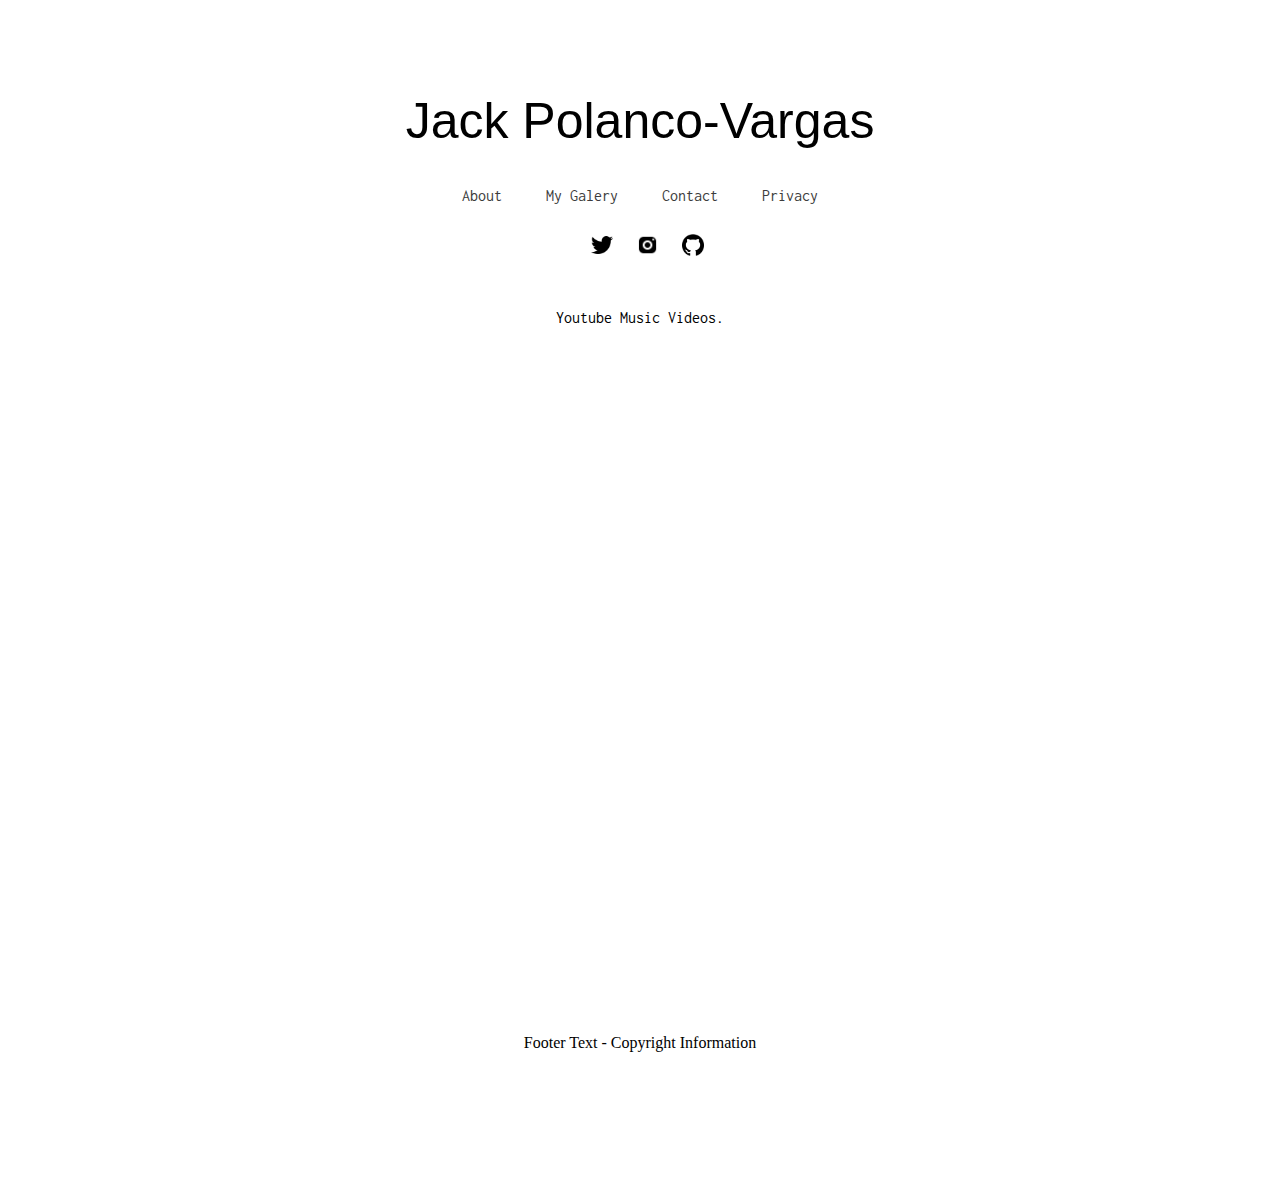
<file: index.html>
<!DOCTYPE html>
<html lang="en">

<head>
    <meta charset="UTF-8">
    <meta http-equiv="X-UA-Compatible" content="IE=edge">
    <meta name="viewport" content="width=device-width, initial-scale=1.0">
    <title>Home</title>

    <link rel="stylesheet" href="style.css">
</head>

<body>
    <div class="container">

        <!-- Überschrift Logo -->
        <div class="logo">
            <h1 class="logo-text">
                <a class="logo-link" href="/index.html">Jack Polanco-Vargas</a>
            </h1>
        </div>

        <!-- Navigations leiste Menü -->
        <div class="menu">
            <ul>
                <li><a class="menu-links" href="/About/about.html">About</a></li>
                <li><a class="menu-links" href="/index.html">My Galery</a></li>
                <li><a class="menu-links" href="/Kontakt/kontakt.html">Contact</a></liclass>
                <li><a class="menu-links" href="/datenschutz/datenschutz.html">Privacy</a>
            </ul>
            <div class="social-media">
                <ul>
                    <li><a class="social-link" href="https://twitter.com/jpo_rd" target="_blank"><img
                                src="/img/twitter.png" alt="Twitter Bild"></a></li>
                    <li><a class="social-link" href="https://www.instagram.com/techhopej" target="_blank"><img
                                src="/img/instagram-new.png" alt="Instagram Bild"></a></li>
                    <li><a class="social-link" href="https://github.com/CarryPotterVI" target="_blank"><img
                                src="/img/github.png" alt="Github Bild"></a></li>
                </ul>
            </div>
        </div>

        <!-- Galerie, Videos & Projekte -->
        <div class="beschreibung">Youtube Music Videos.</div>
        <div class="galerie-container">
            <div id="responsive-video1">
                <iframe width="100%" height="100%" src="https://www.youtube.com/embed/eqq7jzyg7uI?start=20"
                    title="YouTube video player" frameborder="0"
                    allow="accelerometer; autoplay; clipboard-write; encrypted-media; gyroscope; picture-in-picture"
                    allowfullscreen></iframe>
            </div>

            <div id="responsive-video2">
                <iframe width="100%" height="100%" src="https://www.youtube.com/embed/psUfJha5DvQ?start=13"
                    title="YouTube video player" frameborder="0"
                    allow="accelerometer; autoplay; clipboard-write; encrypted-media; gyroscope; picture-in-picture"
                    allowfullscreen></iframe>
            </div>

            <div id="responsive-video3">
                <iframe width="100%" height="100%" src="https://www.youtube.com/embed/GFA4z0kkl7o?start=11"
                    title="YouTube video player" frameborder="0"
                    allow="accelerometer; autoplay; clipboard-write; encrypted-media; gyroscope; picture-in-picture"
                    allowfullscreen></iframe>
            </div>

            <div id="responsive-video4">
                <iframe width="100%" height="100%" src="https://www.youtube.com/embed/V_5SF5UckZI?start=377"
                    title="YouTube video player" frameborder="0"
                    allow="accelerometer; autoplay; clipboard-write; encrypted-media; gyroscope; picture-in-picture"
                    allowfullscreen></iframe>
            </div>

        </div>
    </div>

    </div>
    <footer>Footer Text - Copyright Information</footer>
</body>

</html>
</file>
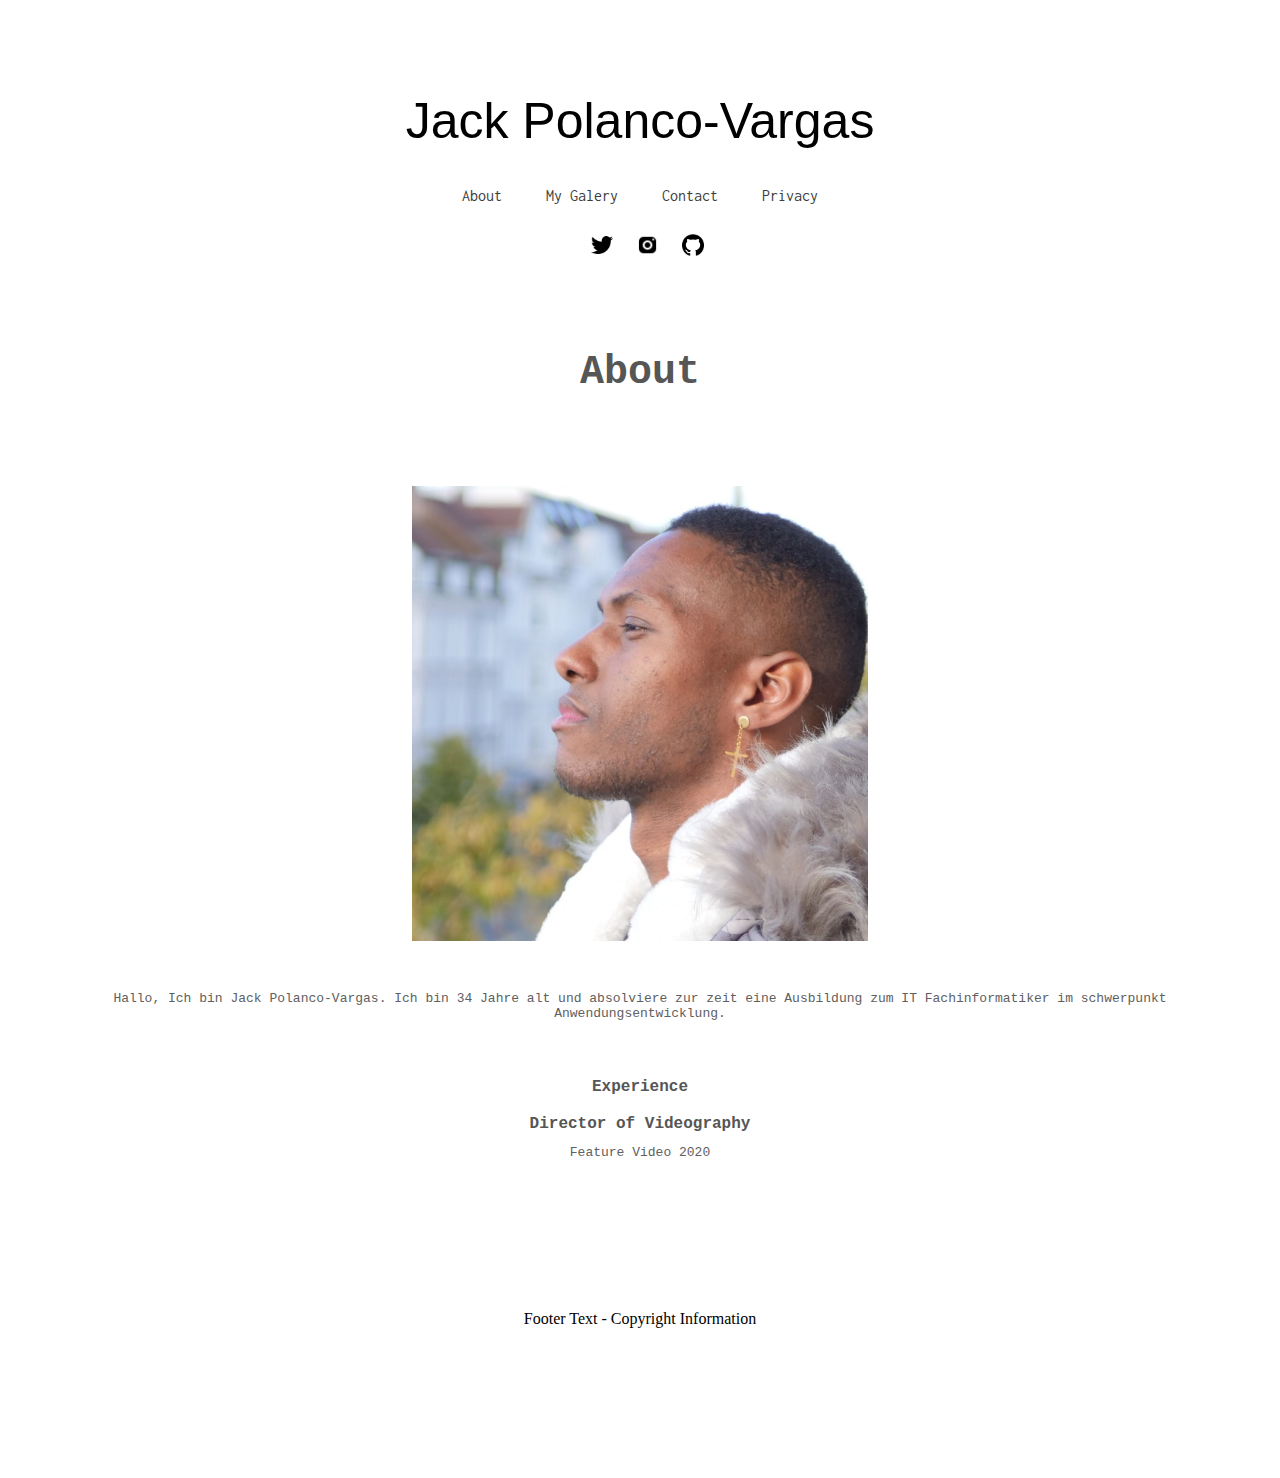
<file: About/about.html>
<!DOCTYPE html>
<html lang="en">

<head>
    <meta charset="UTF-8">
    <meta http-equiv="X-UA-Compatible" content="IE=edge">
    <meta name="viewport" content="width=device-width, initial-scale=1.0">
    <title>About</title>
    <link rel="stylesheet" href="/style.css">
</head>

<body>
    <div class="container">
        <div class="logo">
            <h1 class="logo-text">
                <a class="logo-link" href="/index.html">Jack Polanco-Vargas</a>
            </h1>
        </div>
        <div class="menu">
            <ul>
                <li><a class="menu-links" href="/About/about.html">About</a></li>
                <li><a class="menu-links" href="/index.html">My Galery</a></li>
                <li><a class="menu-links" href="/Kontakt/kontakt.html">Contact</a></liclass>
                <li><a class="menu-links" href="/datenschutz/datenschutz.html">Privacy</a>
            </ul>
            <div class="social-media">
                <ul>
                    <li><a class="social-link" href="https://twitter.com/jpo_rd" target="_blank"><img
                                src="/img/twitter.png" alt="Twitter Bild"></a></li>
                    <li><a class="social-link" href="https://www.instagram.com/techhopej" target="_blank"><img
                                src="/img/instagram-new.png" alt="Instagram Bild"></a></li>
                    <li><a class="social-link" href="https://github.com/CarryPotterVI" target="_blank"><img
                                src="/img/github.png" alt="Github Bild"></a></li>

                </ul>
            </div>
        </div>

        <div class="about">
            <h2>About</h2>

            <div class="profil-image">
                <img src="/img/me.jpg" alt="image">
            </div>

            <div class="freitext">
                <p>Hallo, Ich bin Jack Polanco-Vargas. Ich bin 34 Jahre alt und absolviere zur zeit eine Ausbildung zum
                    IT Fachinformatiker im schwerpunkt Anwendungsentwicklung. <br>
                </p>
            </div>
            <div class="freitextexp">
                <h3>Experience</h3>
                <h4>Director of Videography</h4>
                <p>Feature Video 2020</p>
            </div>
        </div>
        <footer>Footer Text - Copyright Information</footer>
    </div>
</body>

</html>
</file>
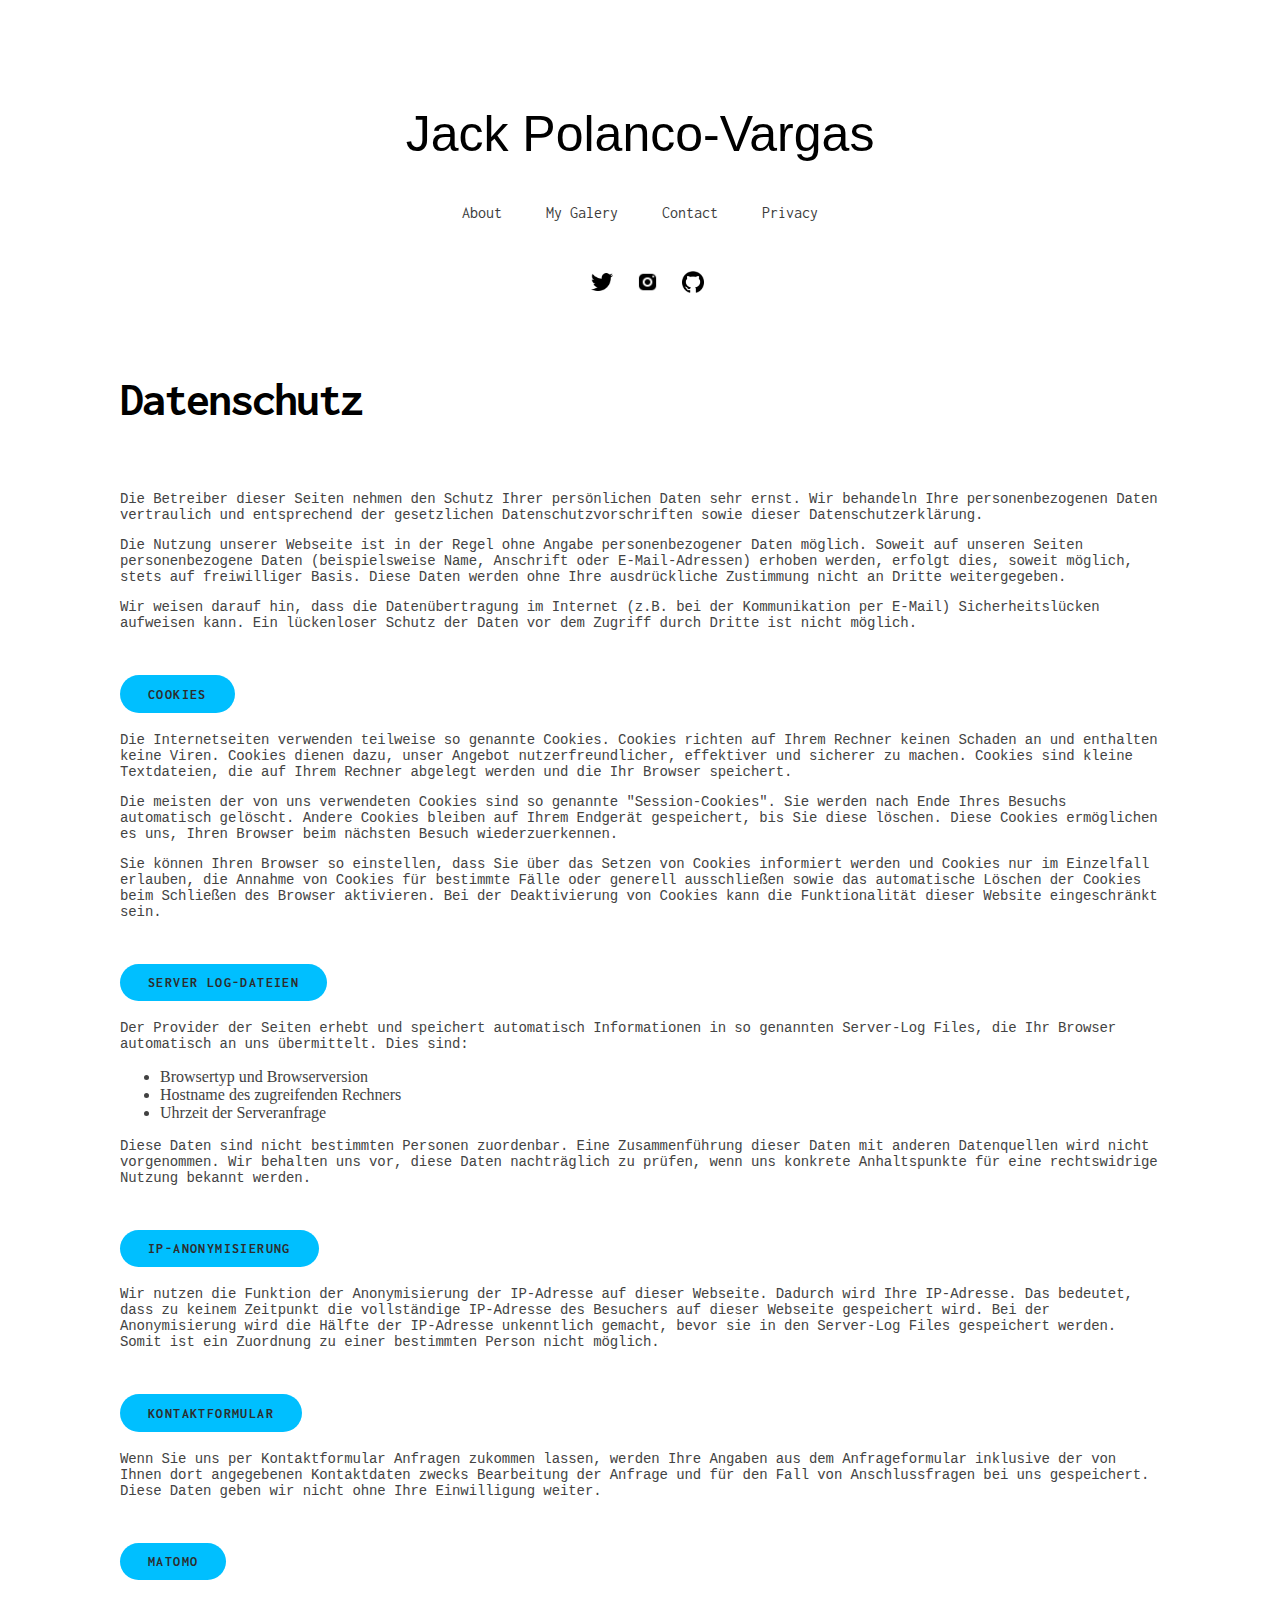
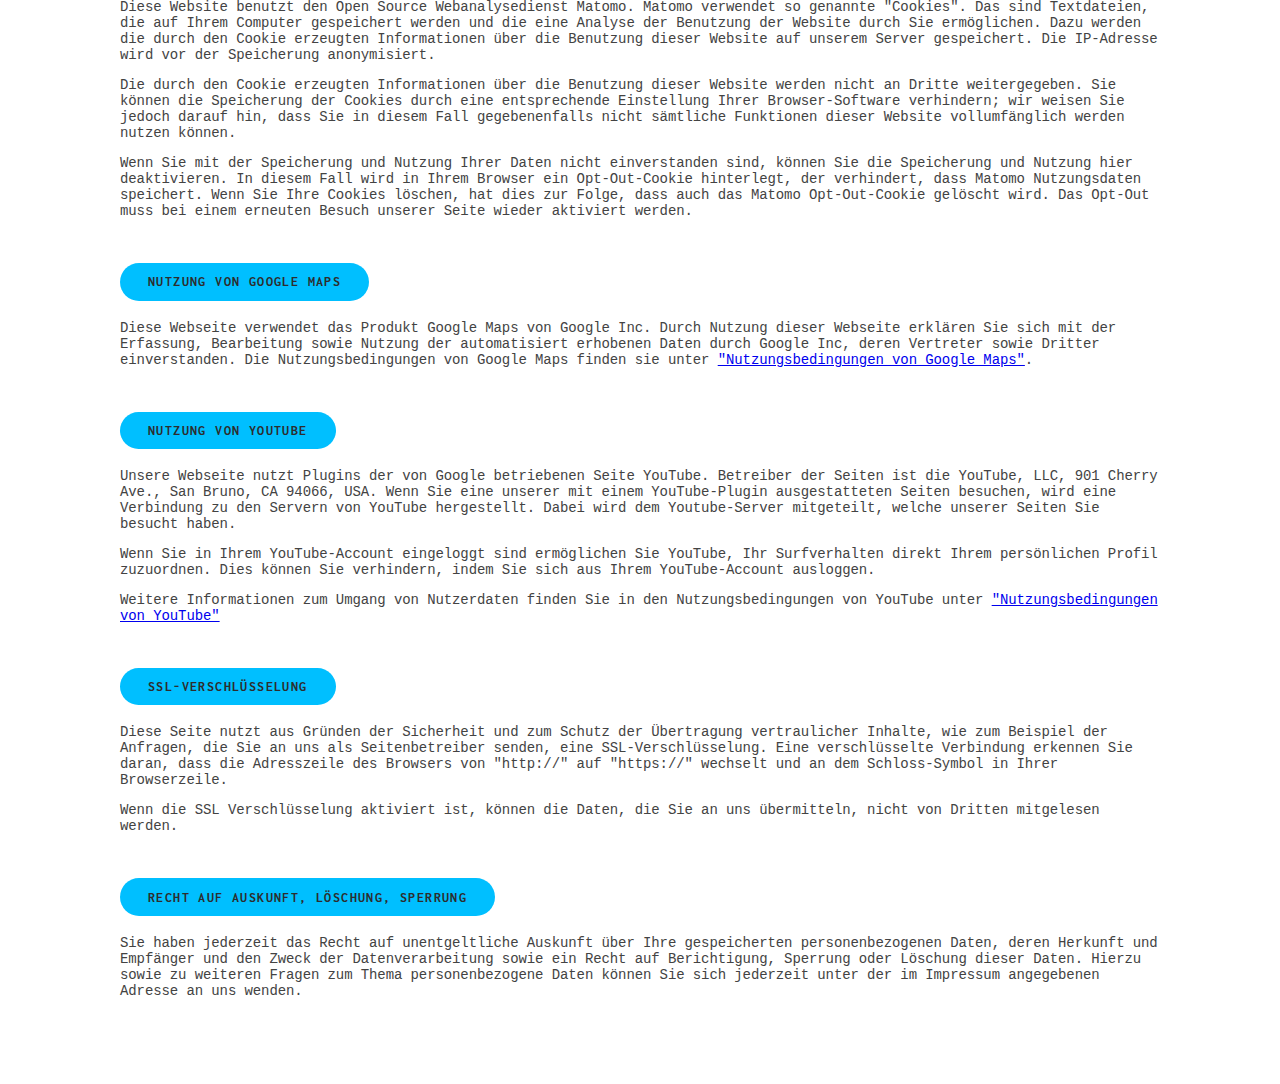
<file: datenschutz/datenschutz.html>
<!DOCTYPE html>
<html lang="en">

<head>
    <meta charset="UTF-8">
    <meta http-equiv="X-UA-Compatible" content="IE=edge">
    <meta name="viewport" content="width=device-width, initial-scale=1.0">
    <title>Privacy</title>
    <link rel="stylesheet" href="datenstyle.css">
</head>

<body>
    <div class="logo">
        <h1 class="logo-text">
            <a class="logo-link" href="/index.html">Jack Polanco-Vargas</a>
        </h1>
    </div>
    
    <div class="menu">
        <ul>
            <li><a class="menu-links" href="/About/about.html">About</a></li>
            <li><a class="menu-links" href="/index.html">My Galery</a></li>
            <li><a class="menu-links" href="/Kontakt/kontakt.html">Contact</a></liclass>
            <li><a class="menu-links" href="/datenschutz/datenschutz.html">Privacy</a>
        </ul>
        <div class="social-media">
            <ul>
                <li><a class="social-link" href="https://twitter.com/jpo_rd" target="_blank"><img src="/img/twitter.png"
                            alt="Twitter Bild"></a></li>
                <li><a class="social-link" href="https://www.instagram.com/techhopej" target="_blank"><img
                            src="/img/instagram-new.png" alt="Instagram Bild"></a></li>
                <li><a class="social-link" href="https://github.com/CarryPotterVI" target="_blank"><img
                            src="/img/github.png" alt="Github Bild"></a></li>

            </ul>
        </div>
    </div>



    <section class="datenschutz">
        <div id="Datenschutz">
            <h2>Datenschutz</h2>
            <p>Die Betreiber dieser Seiten nehmen den Schutz Ihrer persönlichen Daten sehr ernst. Wir behandeln Ihre
                personenbezogenen Daten vertraulich und entsprechend der gesetzlichen Datenschutzvorschriften sowie
                dieser Datenschutzerklärung.</p>
            <p>Die Nutzung unserer Webseite ist in der Regel ohne Angabe personenbezogener Daten möglich. Soweit auf
                unseren Seiten personenbezogene Daten (beispielsweise Name, Anschrift oder E-Mail-Adressen) erhoben
                werden, erfolgt dies, soweit möglich, stets auf freiwilliger Basis. Diese Daten werden ohne Ihre
                ausdrückliche Zustimmung nicht an Dritte weitergegeben.</p>
            <p>Wir weisen darauf hin, dass die Datenübertragung im Internet (z.B. bei der Kommunikation per E-Mail)
                Sicherheitslücken aufweisen kann. Ein lückenloser Schutz der Daten vor dem Zugriff durch Dritte ist
                nicht möglich.</p>

            <h3>Cookies</h3>
            <p>Die Internetseiten verwenden teilweise so genannte Cookies. Cookies richten auf Ihrem Rechner keinen
                Schaden an und enthalten keine Viren. Cookies dienen dazu, unser Angebot nutzerfreundlicher, effektiver
                und sicherer zu machen. Cookies sind kleine Textdateien, die auf Ihrem Rechner abgelegt werden und die
                Ihr Browser speichert.</p>
            <p>Die meisten der von uns verwendeten Cookies sind so genannte "Session-Cookies". Sie werden nach Ende
                Ihres Besuchs automatisch gelöscht. Andere Cookies bleiben auf Ihrem Endgerät gespeichert, bis Sie diese
                löschen. Diese Cookies ermöglichen es uns, Ihren Browser beim nächsten Besuch wiederzuerkennen.</p>
            <p>Sie können Ihren Browser so einstellen, dass Sie über das Setzen von Cookies informiert werden und
                Cookies nur im Einzelfall erlauben, die Annahme von Cookies für bestimmte Fälle oder generell
                ausschließen sowie das automatische Löschen der Cookies beim Schließen des Browser aktivieren. Bei der
                Deaktivierung von Cookies kann die Funktionalität dieser Website eingeschränkt sein.</p>

            <h3>Server Log-Dateien</h3>
            <p>Der Provider der Seiten erhebt und speichert automatisch Informationen in so genannten Server-Log Files,
                die Ihr Browser automatisch an uns übermittelt. Dies sind:</p>
            <ul>
                <li>Browsertyp und Browserversion</li>
                <li>Hostname des zugreifenden Rechners</li>
                <li>Uhrzeit der Serveranfrage</li>
            </ul>
            <p>Diese Daten sind nicht bestimmten Personen zuordenbar. Eine Zusammenführung dieser Daten mit anderen
                Datenquellen wird nicht vorgenommen. Wir behalten uns vor, diese Daten nachträglich zu prüfen, wenn uns
                konkrete Anhaltspunkte für eine rechtswidrige Nutzung bekannt werden.</p>

            <h3>IP-Anonymisierung</h3>
            <p>Wir nutzen die Funktion der Anonymisierung der IP-Adresse auf dieser Webseite. Dadurch wird Ihre
                IP-Adresse. Das bedeutet, dass zu keinem Zeitpunkt die vollständige IP-Adresse des Besuchers auf dieser
                Webseite gespeichert wird. Bei der Anonymisierung wird die Hälfte der IP-Adresse unkenntlich gemacht,
                bevor sie in den Server-Log Files gespeichert werden. Somit ist ein Zuordnung zu einer bestimmten Person
                nicht möglich.</p>

            <h3>Kontaktformular</h3>
            <p>Wenn Sie uns per Kontaktformular Anfragen zukommen lassen, werden Ihre Angaben aus dem Anfrageformular
                inklusive der von Ihnen dort angegebenen Kontaktdaten zwecks Bearbeitung der Anfrage und für den Fall
                von Anschlussfragen bei uns gespeichert. Diese Daten geben wir nicht ohne Ihre Einwilligung weiter.</p>

            <h3>Matomo</h3>
            <p>Diese Website benutzt den Open Source Webanalysedienst Matomo. Matomo verwendet so genannte "Cookies".
                Das sind Textdateien, die auf Ihrem Computer gespeichert werden und die eine Analyse der Benutzung der
                Website durch Sie ermöglichen. Dazu werden die durch den Cookie erzeugten Informationen über die
                Benutzung dieser Website auf unserem Server gespeichert. Die IP-Adresse wird vor der Speicherung
                anonymisiert.</p>
            <p>Die durch den Cookie erzeugten Informationen über die Benutzung dieser Website werden nicht an Dritte
                weitergegeben. Sie können die Speicherung der Cookies durch eine entsprechende Einstellung Ihrer
                Browser-Software verhindern; wir weisen Sie jedoch darauf hin, dass Sie in diesem Fall gegebenenfalls
                nicht sämtliche Funktionen dieser Website vollumfänglich werden nutzen können.</p>
            <p>Wenn Sie mit der Speicherung und Nutzung Ihrer Daten nicht einverstanden sind, können Sie die Speicherung
                und Nutzung hier deaktivieren. In diesem Fall wird in Ihrem Browser ein Opt-Out-Cookie hinterlegt, der
                verhindert, dass Matomo Nutzungsdaten speichert. Wenn Sie Ihre Cookies löschen, hat dies zur Folge, dass
                auch das Matomo Opt-Out-Cookie gelöscht wird. Das Opt-Out muss bei einem erneuten Besuch unserer Seite
                wieder aktiviert werden.</p>

            <!-- <iframe width="300" height="150" style="border: 0; height: auto; width: 100%;"
                src="/motomo anmelde fenster"
                daxeml7v1=""></iframe> -->

            <h3>Nutzung von Google Maps</h3>
            <p>Diese Webseite verwendet das Produkt Google Maps von Google Inc. Durch Nutzung dieser Webseite erklären
                Sie sich mit der Erfassung, Bearbeitung sowie Nutzung der automatisiert erhobenen Daten durch Google
                Inc, deren Vertreter sowie Dritter einverstanden. Die Nutzungsbedingungen von Google Maps finden sie
                unter <a href="http://www.google.com/intl/de_de/help/terms_maps.html">"Nutzungsbedingungen von Google
                    Maps"</a>.</p>

            <h3>Nutzung von YouTube</h3>
            <p>Unsere Webseite nutzt Plugins der von Google betriebenen Seite YouTube. Betreiber der Seiten ist die
                YouTube, LLC, 901 Cherry Ave., San Bruno, CA 94066, USA. Wenn Sie eine unserer mit einem YouTube-Plugin
                ausgestatteten Seiten besuchen, wird eine Verbindung zu den Servern von YouTube hergestellt. Dabei wird
                dem Youtube-Server mitgeteilt, welche unserer Seiten Sie besucht haben.</p>
            <p>Wenn Sie in Ihrem YouTube-Account eingeloggt sind ermöglichen Sie YouTube, Ihr Surfverhalten direkt Ihrem
                persönlichen Profil zuzuordnen. Dies können Sie verhindern, indem Sie sich aus Ihrem YouTube-Account
                ausloggen.</p>
            <p>Weitere Informationen zum Umgang von Nutzerdaten finden Sie in den Nutzungsbedingungen von YouTube unter
                <a href="https://www.youtube.com/static?gl=DE&amp;template=terms&amp;hl=de">"Nutzungsbedingungen von
                    YouTube"</a>
            </p>

            <h3>SSL-Verschlüsselung</h3>
            <p>Diese Seite nutzt aus Gründen der Sicherheit und zum Schutz der Übertragung vertraulicher Inhalte, wie
                zum Beispiel der Anfragen, die Sie an uns als Seitenbetreiber senden, eine SSL-Verschlüsselung. Eine
                verschlüsselte Verbindung erkennen Sie daran, dass die Adresszeile des Browsers von "http://" auf
                "https://" wechselt und an dem Schloss-Symbol in Ihrer Browserzeile.</p>
            <p>Wenn die SSL Verschlüsselung aktiviert ist, können die Daten, die Sie an uns übermitteln, nicht von
                Dritten mitgelesen werden.</p>

            <h3 style="white-space: normal;">Recht auf Auskunft, Löschung, Sperrung</h3>
            <p>Sie haben jederzeit das Recht auf unentgeltliche Auskunft über Ihre gespeicherten personenbezogenen
                Daten, deren Herkunft und Empfänger und den Zweck der Datenverarbeitung sowie ein Recht auf
                Berichtigung, Sperrung oder Löschung dieser Daten. Hierzu sowie zu weiteren Fragen zum Thema
                personenbezogene Daten können Sie sich jederzeit unter der im Impressum angegebenen Adresse an uns
                wenden.</p>


        </div>
    </section>
</body>

</html>
</file>
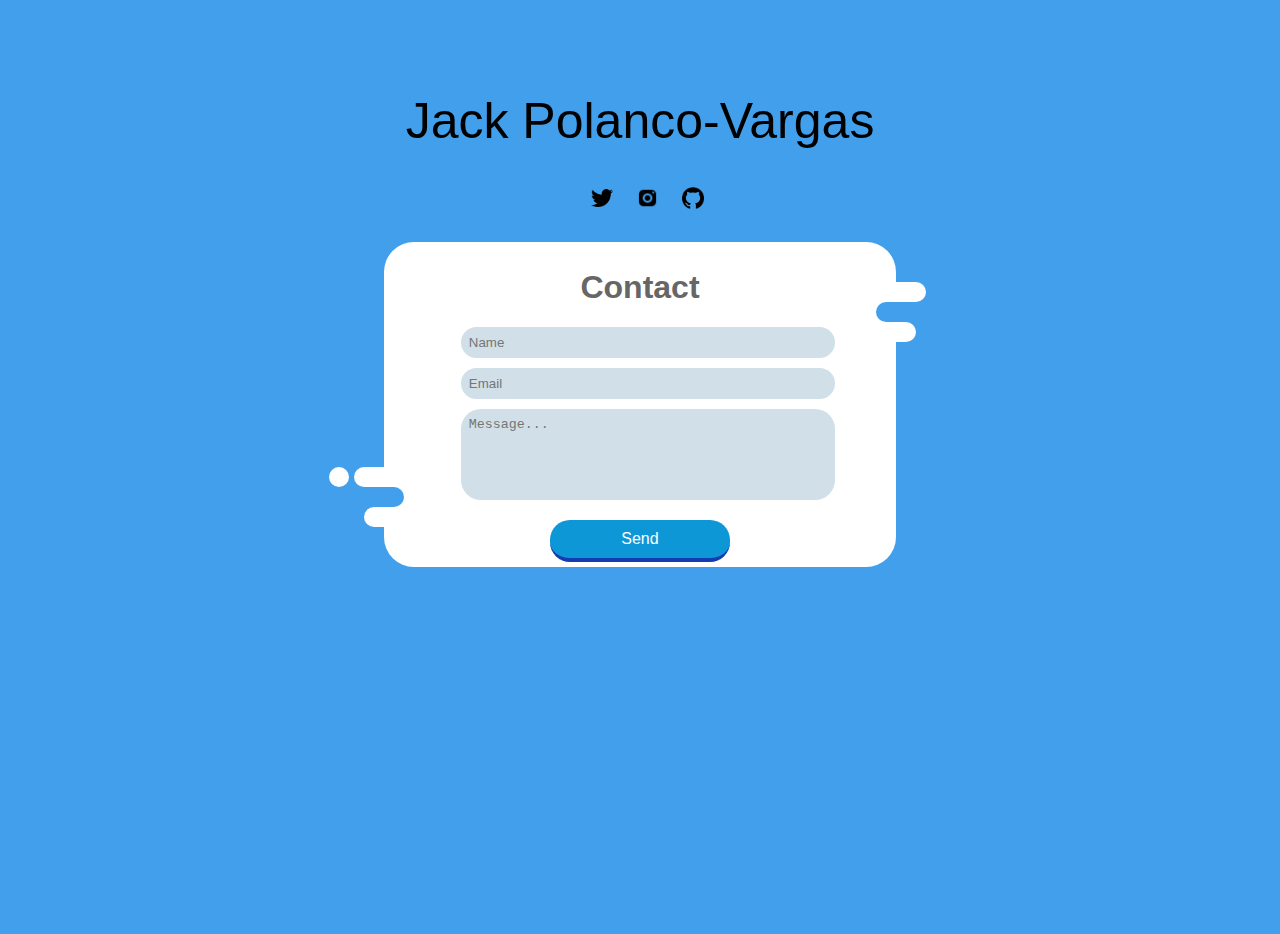
<file: Kontakt/kontakt.html>
<!DOCTYPE html>
<html lang="en">

<head>
    <meta charset="UTF-8">
    <meta http-equiv="X-UA-Compatible" content="IE=edge">
    <meta name="viewport" content="width=device-width, initial-scale=1.0">
    <title>Contact</title>
    <link rel="stylesheet" href="formstyle.css">
    <link rel="stylesheet" href="/style.css">
</head>

<body>
    <div class="content">
        <div class="logo">
            <h1 class="logo-text">
                <a class="logo-link" href="/index.html">Jack Polanco-Vargas</a>
            </h1>
        </div>

        <div class="menu">
            <div class="social-media">
                <div class="social-media">
                    <ul>
                        <li><a class="social-link" href="https://twitter.com/jpo_rd" target="_blank"><img
                                    src="/img/twitter.png" alt="Twitter Bild"></a></li>
                        <li><a class="social-link" href="https://www.instagram.com/techhopej" target="_blank"><img
                                    src="/img/instagram-new.png" alt="Instagram Bild"></a></li>
                        <li><a class="social-link" href="https://github.com/CarryPotterVI" target="_blank"><img
                                    src="/img/github.png" alt="Github Bild"></a></li>

                    </ul>
                </div>
            </div>
        </div>




        <!-- Form Bereich -->
        <form action="" class="decor" netlify="true" netlify-honeypot="bot-field" >
            <p class="hidden">
                <label>
                  Don’t fill this out if you’re human: <input name="bot-field" />
                </label>
              </p>
            <div class="form-left-decoration"></div>
            <div class="form-right-decoration"></div>
            <div class="circle"></div>
            <div class="circle-right"></div>
            <div class="form-inner">
                <div id="h1">
                    <h1>Contact</h1>
                </div>
                <input type="text" placeholder="Name" name="name">
                <input type="email" placeholder="Email" name="email">
                <textarea placeholder="Message..." rows="5" name="text"></textarea>
                <button type="submit" href="#">Send</button>
            </div>
        </form>
    </div>
</body>

</html>
</file>
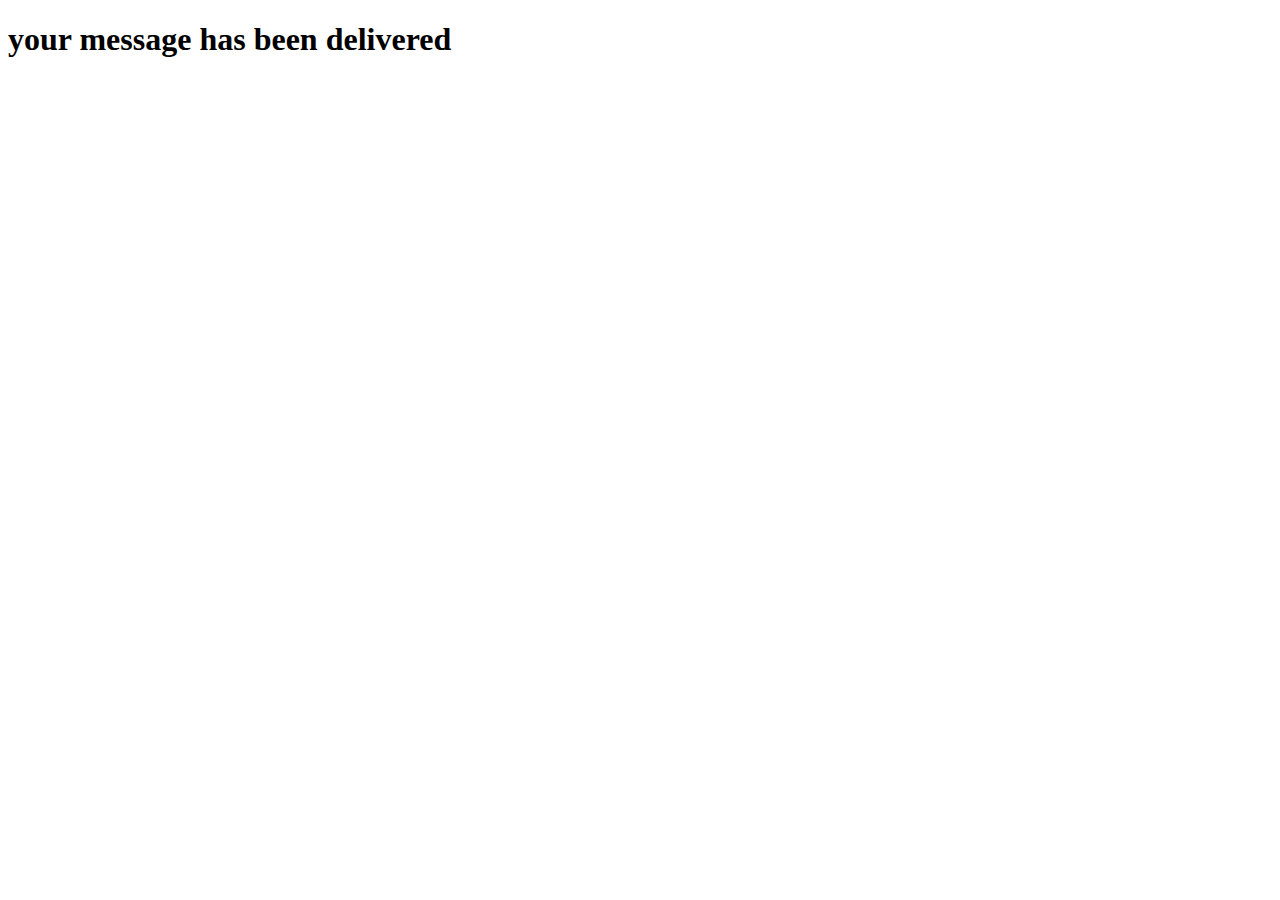
<file: Kontakt/submit.html>
<!DOCTYPE html>
<html lang="en">
<head>
    <meta charset="UTF-8">
    <meta http-equiv="X-UA-Compatible" content="IE=edge">
    <meta name="viewport" content="width=device-width, initial-scale=1.0">
    <title>Submit</title>
</head>
<body>
    <div class="content">
        <h1>your message has been delivered</h1>
    </div>
    
</body>
</html>
</file>
<file: style.css>
@import url("https://fonts.googleapis.com/css2?family=Inconsolata&family=Space+Mono&display=swap");
@import url("https://fonts.googleapis.com/css2?family=Roboto+Slab&display=swap");

/* Die Überschrift */
.logo-text {
  font-family: "Interstate Condensed Bold", "Interstate Condensed Bold",
    sans-serif;
  text-align: center;
  line-height: 3.5;
  font-size: 50px;
  font-weight: normal;
  height: calc(20px + 100px);
}

.logo-link {
  text-decoration: none;
  color: black;
}

.logo-link:hover {
  text-decoration: none;
  opacity: 0.7;
  transition: opacity 600ms ease;
}

/* Menu Bereich */
.menu {
  font-family: inconsolata;
  font-weight: normal;
}

.menu ul {
  margin: 30px;
  padding: 0;
  text-align: center;
}

.menu li {
  display: inline;
  text-align: center;
}

.menu-links {
  color: rgb(60, 60, 60);
  padding: 8px 18px;
  text-decoration: none;

  background-image: linear-gradient(#5a6fd9, #5a7cd9);
  background-size: 0% 0.1em;
  background-position-y: 100%;
  background-position-x: 50%;
  background-repeat: no-repeat;
  transition: background-size 0.2s ease-in-out;
}

.menu-links:hover {
  background-size: 80% 0.1em;
}

.social-link img {
  max-width: 1.4em;
  padding-left: 15px;
}

/* About bereich */
h2 {
  text-align: center;
  line-height: 4;
  font-size: 40px;
  font-family: monospace, sans-serif;
  color: rgb(86, 86, 86);
}

.freitext {
  margin: 50px;
}

.freitext p {
  font-size: small;
  font-family: monospace, incosolata, sans-serif;
  text-align: center;
  color: rgb(96, 96, 96);
}

h3 {
  text-align: center;
  line-height: 2;
  font-size: 16px;
  font-family: monospace, sans-serif;
  color: rgb(86, 86, 86);
}

h4 {
  text-align: center;
  line-height: 0;
  font-size: 16px;
  font-family: monospace, sans-serif;
  color: rgb(86, 86, 86);
}

.freitextexp p {
  font-size: small;
  font-family: monospace, incosolata, sans-serif;
  text-align: center;
  color: rgb(96, 96, 96);
}

/* Image bereich */
.profil-image {
  max-width: 45%;
  height: auto;
  margin-left: auto;
  margin-right: auto;
}

.profil-image img {
  display: block;
  margin-left: auto;
  margin-right: auto;
  max-width: 80%;
}

/* Galerie Youtube Bereich */
.galerie-container {
  display: grid;
  grid-auto-columns: 1fr;
  grid-auto-rows: 1fr;
  grid-template-columns: 1fr 1fr 1fr;
  grid-template-rows: 2fr 1fr 0fr;
  gap: 10px 10px;

  max-width: 100%;
  margin: 2%;
  padding: 2%;
}

.beschreibung {
  font-family: inconsolata;
  font-weight: normal;

  justify-content: center;
  align-self: start;
  grid-area: Videos;
  width: 100%;
  text-align: center;
  padding-top: 20px;
}

.hidden {
  display: none;
}

/* Der Footer Bereich */
footer {
  text-align: center;
  display: block;
  margin: 150px;
}
</file>
<file: datenschutz/datenstyle.css>
@import url("https://fonts.googleapis.com/css2?family=Inconsolata&family=Space+Mono&display=swap");
@import url("https://fonts.googleapis.com/css2?family=Roboto+Slab&display=swap");

/* Die Überschrift */
.logo-text {
  font-family: "Interstate Condensed Bold", "Interstate Condensed Bold",
    sans-serif;
  text-align: center;
  line-height: 4;
  font-size: 50px;
  font-weight: normal;
  height: calc(20px + 100px);
}

.logo-link {
  text-decoration: none;
  color: black;
}

.logo-link:hover {
  text-decoration: none;
  opacity: 0.7;
  transition: opacity 600ms ease;
}


/* Menu bereich */
.menu {
  font-family: inconsolata;
  font-weight: normal;
}

.menu ul {
  margin: 50px;
  padding: 0;
  text-align: center;
}

.menu li {
  display: inline;
  text-align: center;
}

.menu-links {
  color: rgb(60, 60, 60);
  padding: 8px 18px;
  text-decoration: none;

  background-image: linear-gradient(#5a6fd9, #5a7cd9);
  background-size: 0% 0.1em;
  background-position-y: 100%;
  background-position-x: 50%;
  background-repeat: no-repeat;
  transition: background-size 0.2s ease-in-out;
}

.menu-links:hover {
  background-size: 80% 0.1em;
}

.social-link img {
  max-width: 1.4em;
  padding-left: 15px;
}


/* Datenschutz Bereich */
#Datenschutz {
    max-width: 1040px;
    padding-left: 30px;
    padding-right: 30px;
    padding-bottom: 5%;
    margin: 0 auto;
    text-align: left;
}



#Datenschutz h2 {
  font-family: inconsolata, sans-serif;
  font-size: 3em;
  font-weight: bold;
  letter-spacing: -2px;
  padding: 0.6em 0;
  line-height: 1;
  /* text-transform: lowercase; */
}

#Datenschutz h3 {
  padding: 0.8em 2em;
  background-color: rgb(0, 191, 255);
  font-family: inconsolata, monospace, sans-serif;
  font-size: 14px;
  letter-spacing: 0.1em;
  white-space: nowrap;
  display: inline-block;
  border-radius: 2em;
}

section h3 {
  text-transform: uppercase;
  margin-top: 30px;
  margin-bottom: 5px;
  color: rgb(45, 45, 45);
}

section p {
  font-family: monospace;
  font-size: 14px;
  letter-spacing: -0.1px;
  color: rgb(67, 67, 67);
}

#Datenschutz ul li {
    color: rgb(66, 66, 66);
}
</file>
<file: Kontakt/formstyle.css>
html,
body {
  min-height: 100vh;
  padding: 0;
  margin: 0;
  font-family: Roboto, Arial, sans-serif;
  color: #666;
}

input,
textarea {
  outline: none;
}

body {
  display: block;
  justify-content: center;
  align-items: center;
  background: #429fec;
}

.logo-link {
  background-image: linear-gradient(#ffffff, #ffffff);
  background-size: 0% 0.1em;
  background-position-y: 100%;
  background-position-x: 50%;
  background-repeat: no-repeat;
  transition: background-size 1s ease-in-out;
}

.logo-link:hover {
  background-size: 100% 0.1em;
}

/* Kontakt */
#h1 {
  margin: auto;
  width: 50%;
  text-align: center;
}

/* Kontakt formular */
form {
  position: relative;
  width: 80%;
  border-radius: 30px;
  background: #fff;
  margin-left: 30%;
  max-width: 40%;
}

/* Decoration */
.form-left-decoration,
.form-right-decoration {
  content: none;
  position: absolute;
  width: 50px;
  height: 20px;
  border-radius: 20px;
  background: #429fec;
}

.form-left-decoration {
  bottom: 60px;
  left: -30px;
}

.form-right-decoration {
  top: 60px;
  right: -30px;
}

.form-left-decoration:before,
.form-left-decoration:after,
.form-right-decoration:before,
.form-right-decoration:after {
  content: "";
  position: absolute;
  width: 50px;
  height: 20px;
  border-radius: 30px;
  background: #fff;
}

.form-left-decoration:before {
  top: -20px;
}
.form-left-decoration:after {
  top: 20px;
  left: 10px;
}
.form-right-decoration:before {
  top: -20px;
}

.form-right-decoration:after {
  top: 20px;
  right: 10px;
  z-index: -1;
}
.circle {
  position: absolute;
  bottom: 80px;
  left: -55px;
  width: 20px;
  height: 20px;
  border-radius: 50%;
  background: #fff;
}

.form-inner {
  margin: auto;
  width: 70%;
  padding: 5px;
}

.form-inner input,
.form-inner textarea {
  display: block;
  width: 100%;
  padding: 8px;
  margin-bottom: 10px;
  border: none;
  border-radius: 20px;
  background: #d0dfe8;
}
.form-inner textarea {
  resize: none;
}

/* button */
button {
  width: 100%;
  max-width: 50%;
  padding: 10px;
  margin-top: 10px;
  border-radius: 20px;
  border: none;
  border-bottom: 4px solid #123caf;
  background: #0d97d7;
  font-size: 16px;
  font-weight: 400;
  color: #fff;
  margin-left: 25%;
}
button:hover {
  background: #123caf;
}

@media (min-width: 568px) {
  form {
    width: 50%;
  }
}
</file>
